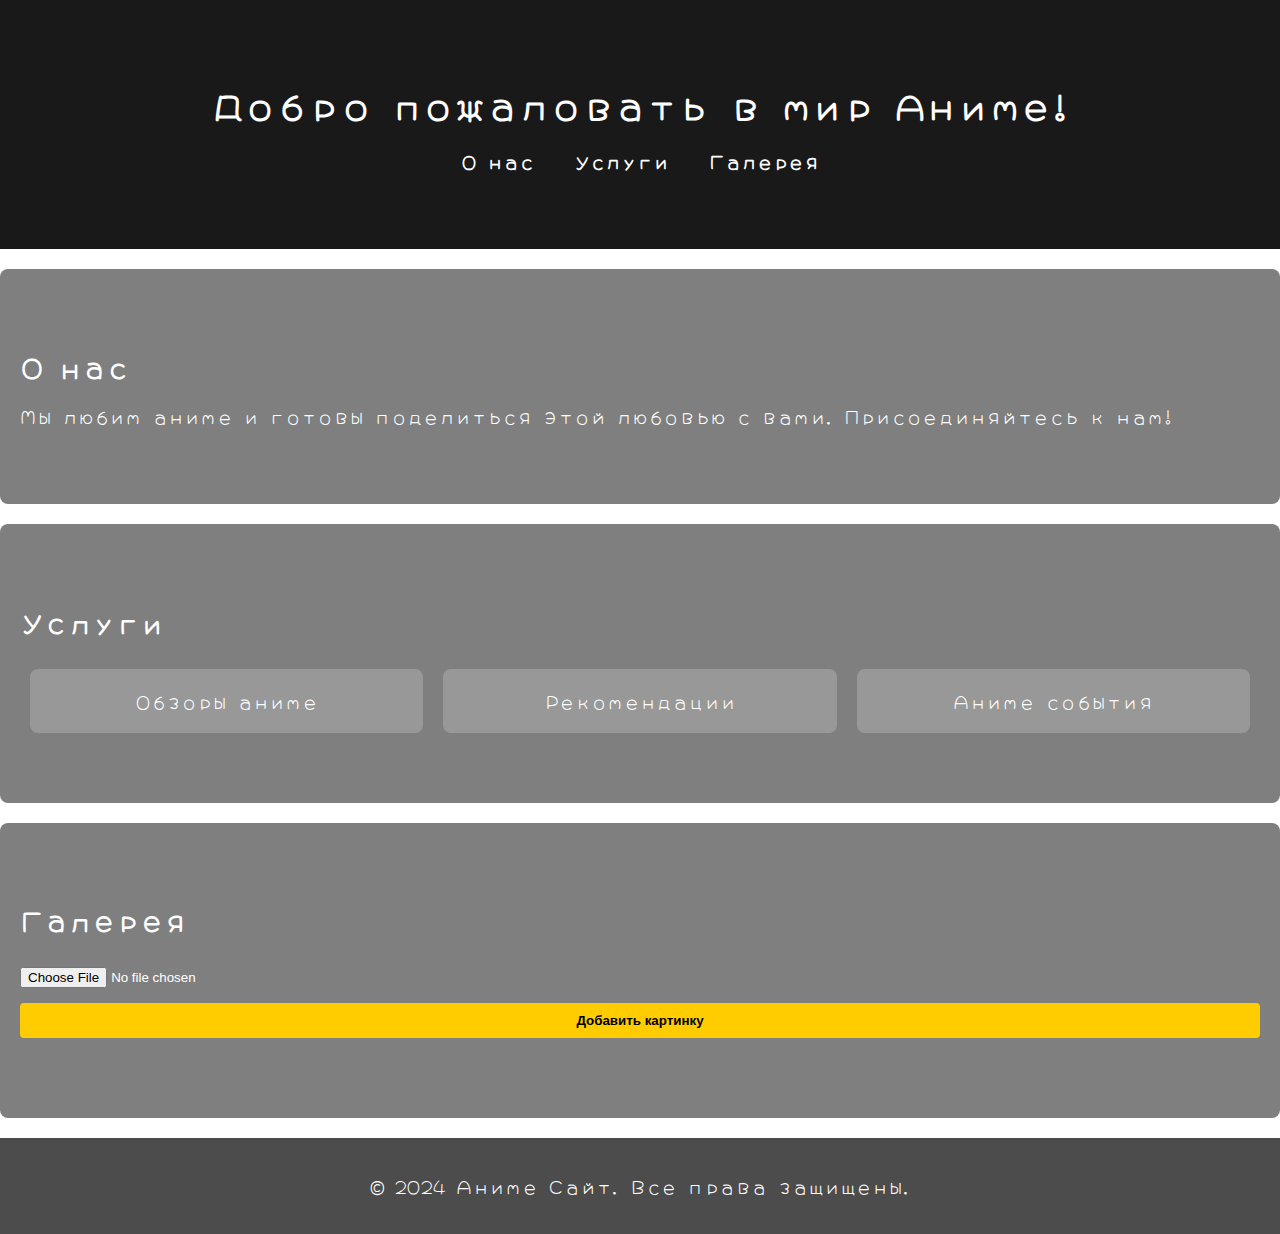
<file: index.html>
<!DOCTYPE html>
<html lang="ru">
<head>
<link rel="icon" href="favicon.ico" type="image/x-icon">
    <meta charset="UTF-8">
    <meta name="viewport" content="width=device-width, initial-scale=1.0">
    <title>Аниме Сайт</title>
    <link rel="stylesheet" href="style.css">
    <link href="https://fonts.googleapis.com/css2?family=Roboto:wght@400;700&family=Hachi Maru Pop&display=swap" rel="stylesheet">
</head>
<body>
    <header>
        <h1>Добро пожаловать в мир Аниме!</h1>
        <nav>
            <ul>
                <li><a href="#about">О нас</a></li>
                <li><a href="#services">Услуги</a></li>
                <li><a href="#gallery">Галерея</a></li>
            </ul>
        </nav>
    </header>

    <section id="about" class="section">
        <h2>О нас</h2>
        <p>Мы любим аниме и готовы поделиться этой любовью с вами. Присоединяйтесь к нам!</p>
    </section>

    <section id="services" class="section">
        <h2>Услуги</h2>
        <div class="service-list">
            <div class="service-item">Обзоры аниме</div>
            <div class="service-item">Рекомендации</div>
            <div class="service-item">Аниме события</div>
        </div>
    </section>

    <section id="gallery" class="section">
        <h2>Галерея</h2>
        <form id="uploadForm">
            <input type="file" id="imageUpload" accept="image/*" required>
            <button type="submit" class="animated-button">Добавить картинку</button>
        </form>
        <div id="imageGallery" class="image-gallery"></div>
    </section>

    <footer>
        <p>&copy; 2024 Аниме Сайт. Все права защищены.</p>
    </footer>

    <script src="script.js"></script>
</body>
</html>
</file>
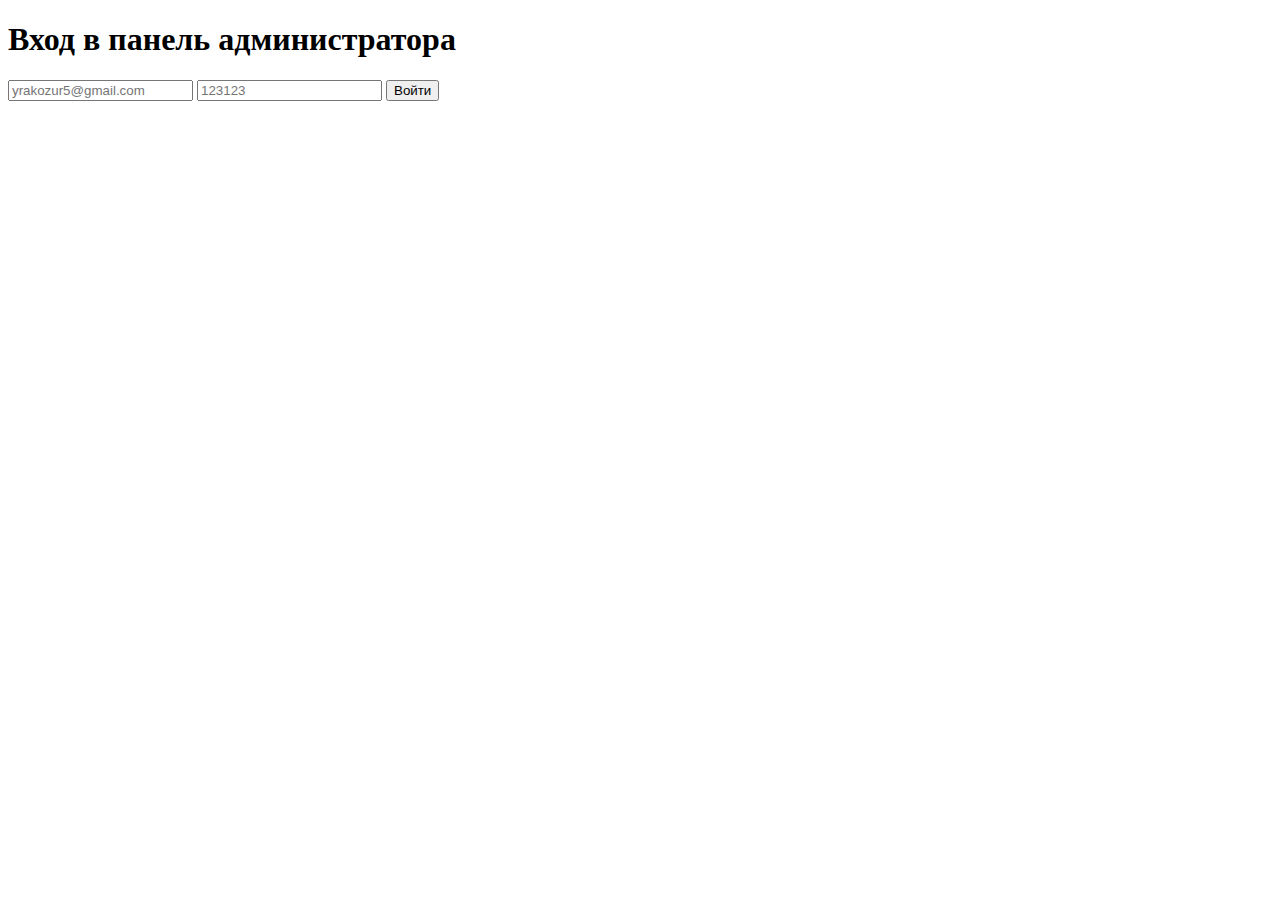
<file: admin-login.html>
<!DOCTYPE html>
<html lang="ru">
<head>
    <meta charset="UTF-8">
    <meta name="viewport" content="width=device-width, initial-scale=1.0">
    <title>Вход в панель администратора</title>
    <style>
        /* Стили как в предыдущих примерах */
    </style>
</head>
<body>

<header>
    <h1>Вход в панель администратора</h1>
</header>

<div class="content">
    <div class="form-container">
        <form id="adminLoginForm">
            <input type="email" name="email" placeholder="yrakozur5@gmail.com" required>
            <input type="password" name="password" placeholder="123123" required>
            <button type="submit">Войти</button>
        </form>
    </div>
</div>

<script>
    // Скрипт как в предыдущем примере
</script>

</body>
</html>
</file>
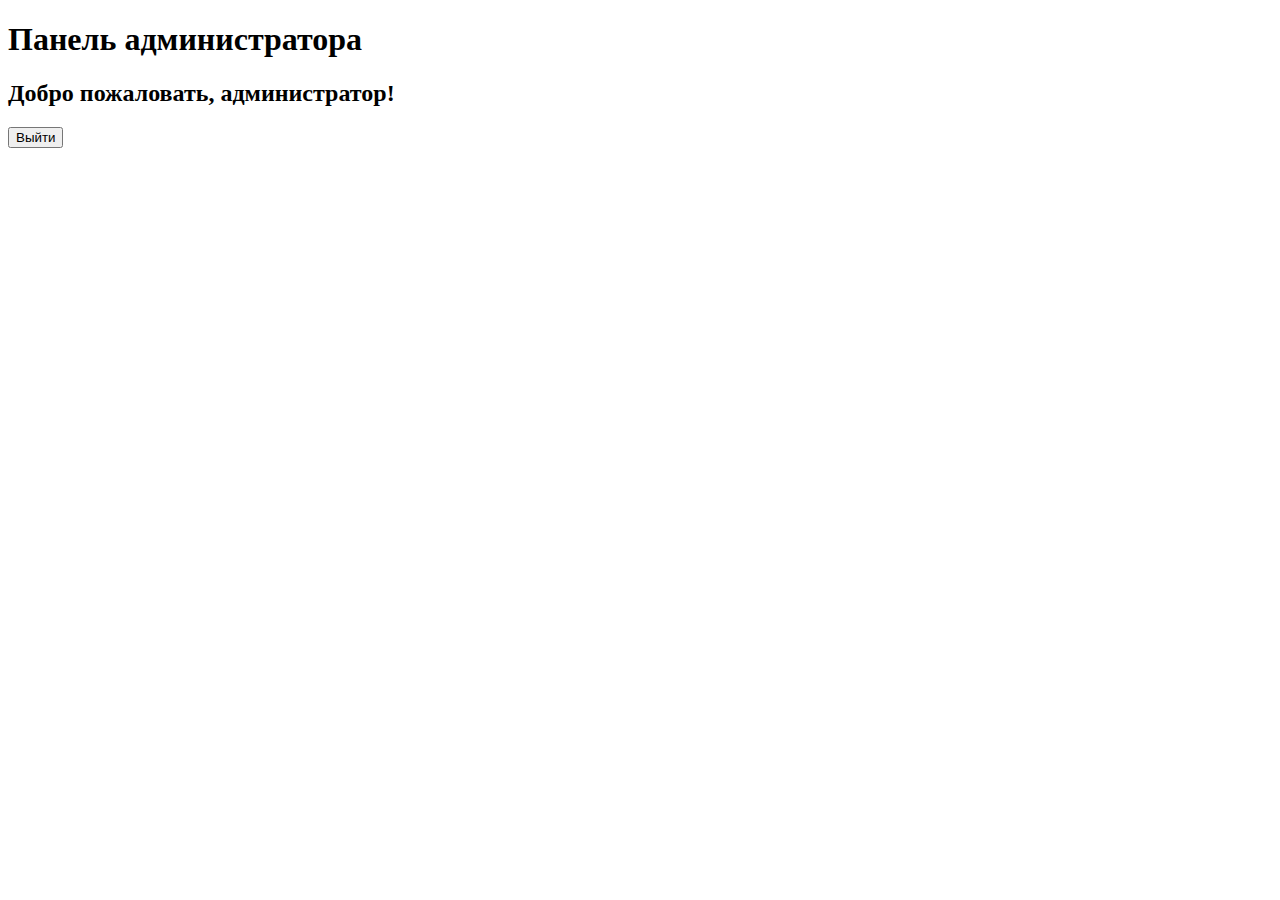
<file: admin.html>
<!DOCTYPE html>
<html lang="ru">
<head>
    <meta charset="UTF-8">
    <meta name="viewport" content="width=device-width, initial-scale=1.0">
    <title>Панель администратора</title>
    <style>
        /* Стили как в предыдущих примерах */
    </style>
</head>
<body>

<header>
    <h1>Панель администратора</h1>
</header>

<div class="content">
    <div class="admin-panel" id="adminPanel">
        <h2>Добро пожаловать, администратор!</h2>
        <p id="adminInfo"></p>
        <button id="logoutAdminButton">Выйти</button>
    </div>
</div>

<script>
    // Скрипт как в предыдущем примере
</script>

</body>
</html>
</file>
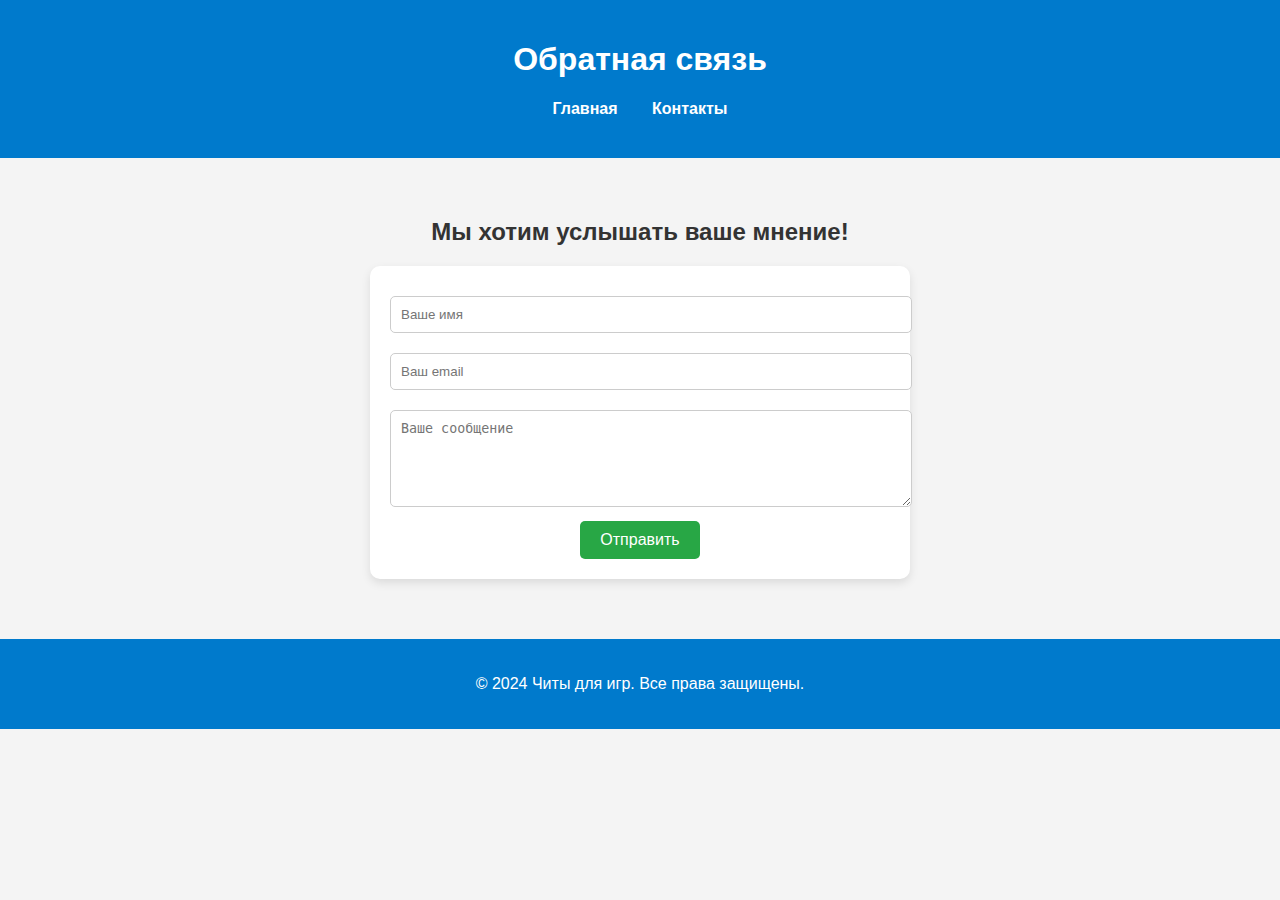
<file: contact.html>
<!DOCTYPE html>
<html lang="ru">
<head>
    <meta charset="UTF-8">
    <meta name="viewport" content="width=device-width, initial-scale=1.0">
    <title>Обратная связь</title>
    <link rel="stylesheet" href="https://cdnjs.cloudflare.com/ajax/libs/font-awesome/5.15.3/css/all.min.css">
    <style>
        body {
            font-family: 'Arial', sans-serif;
            background-color: #f4f4f4;
            color: #333;
            margin: 0;
            padding: 0;
        }
        header {
            background-color: #007acc;
            color: white;
            padding: 20px;
            text-align: center;
        }
        nav {
            margin: 20px 0;
        }
        nav a {
            color: #ffffff;
            margin: 0 15px;
            text-decoration: none;
            font-weight: bold;
        }
        .content {
            padding: 40px;
            text-align: center;
        }
        .form-container {
            background-color: white;
            margin: 20px auto;
            padding: 20px;
            border-radius: 10px;
            box-shadow: 0 4px 10px rgba(0, 0, 0, 0.1);
            max-width: 500px;
        }
        input, textarea {
            width: 100%;
            padding: 10px;
            margin: 10px 0;
            border: 1px solid #ccc;
            border-radius: 5px;
        }
        button {
            background-color: #28a745;
            color: white;
            border: none;
            padding: 10px 20px;
            border-radius: 5px;
            cursor: pointer;
            font-size: 1em;
        }
        button:hover {
            background-color: #218838;
        }
        footer {
            background-color: #007acc;
            color: white;
            text-align: center;
            padding: 20px;
        }
    </style>
</head>
<body>

<header>
    <h1>Обратная связь</h1>
    <nav>
        <a href="index.html">Главная</a>
        <a href="#contact">Контакты</a>
    </nav>
</header>

<div class="content">
    <h2>Мы хотим услышать ваше мнение!</h2>
    <div class="form-container">
        <form action="#" method="post">
            <input type="text" name="name" placeholder="Ваше имя" required>
            <input type="email" name="email" placeholder="Ваш email" required>
            <textarea name="message" placeholder="Ваше сообщение" rows="5" required></textarea>
            <button type="submit">Отправить</button>
        </form>
    </div>
</div>

<footer>
    <p>&copy; 2024 Читы для игр. Все права защищены.</p>
</footer>

</body>
</html>
</file>
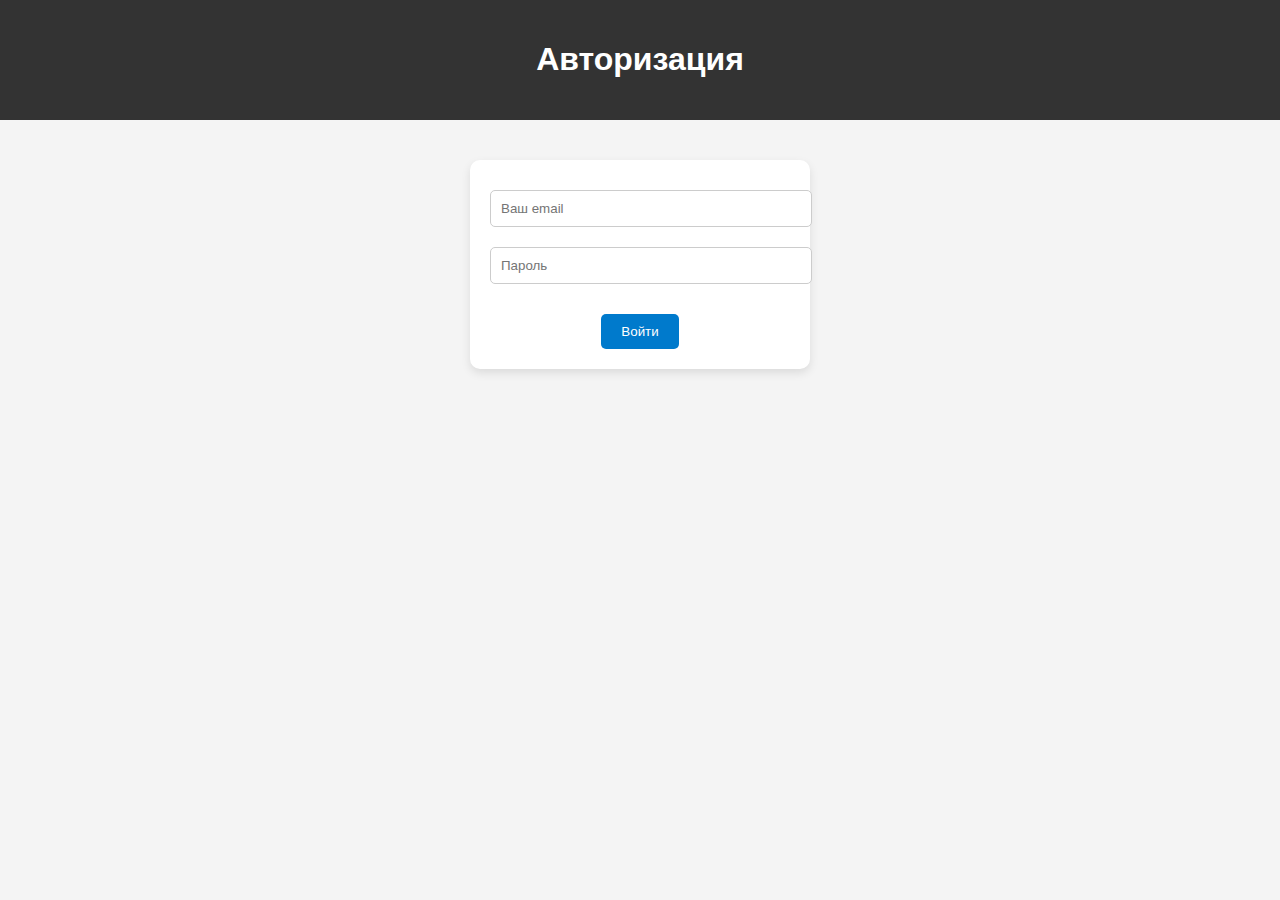
<file: login.html>
<!DOCTYPE html>
<html lang="ru">
<head>
    <meta charset="UTF-8">
    <meta name="viewport" content="width=device-width, initial-scale=1.0">
    <title>Авторизация</title>
    <style>
        body {
            font-family: 'Arial', sans-serif;
            background-color: #f4f4f4;
            color: #333;
            margin: 0;
            padding: 0;
        }
        header {
            background-color: #333;
            color: white;
            padding: 20px;
            text-align: center;
        }
        .content {
            padding: 40px;
            display: flex;
            flex-direction: column;
            align-items: center;
        }
        .form-container {
            background-color: white;
            padding: 20px;
            border-radius: 10px;
            box-shadow: 0 4px 10px rgba(0, 0, 0, 0.1);
            width: 300px;
            text-align: center;
        }
        input {
            width: 100%;
            padding: 10px;
            margin: 10px 0;
            border: 1px solid #ccc;
            border-radius: 5px;
        }
        button {
            background-color: #007acc;
            color: white;
            border: none;
            padding: 10px 20px;
            border-radius: 5px;
            cursor: pointer;
            margin-top: 20px;
        }
        button:hover {
            background-color: #005f8f;
        }
    </style>
</head>
<body>

<header>
    <h1>Авторизация</h1>
</header>

<div class="content">
    <div class="form-container">
        <form id="loginForm">
            <input type="email" name="email" placeholder="Ваш email" required>
            <input type="password" name="password" placeholder="Пароль" required>
            <button type="submit">Войти</button>
        </form>
    </div>
</div>

<script>
    document.getElementById('loginForm').addEventListener('submit', function(event) {
        event.preventDefault();

        const email = this.email.value;
        const password = this.password.value;

        const users = JSON.parse(localStorage.getItem('users')) || [];
        const user = users.find(user => user.email === email && user.password === password);

        if (user) {
            localStorage.setItem('currentUserEmail', email); // Сохраняем текущий email
            window.location.href = 'dashboard.html'; // Перенаправление на личный кабинет
        } else {
            alert('Неверные учетные данные.');
        }
    });
</script>

</body>
</html>
</file>
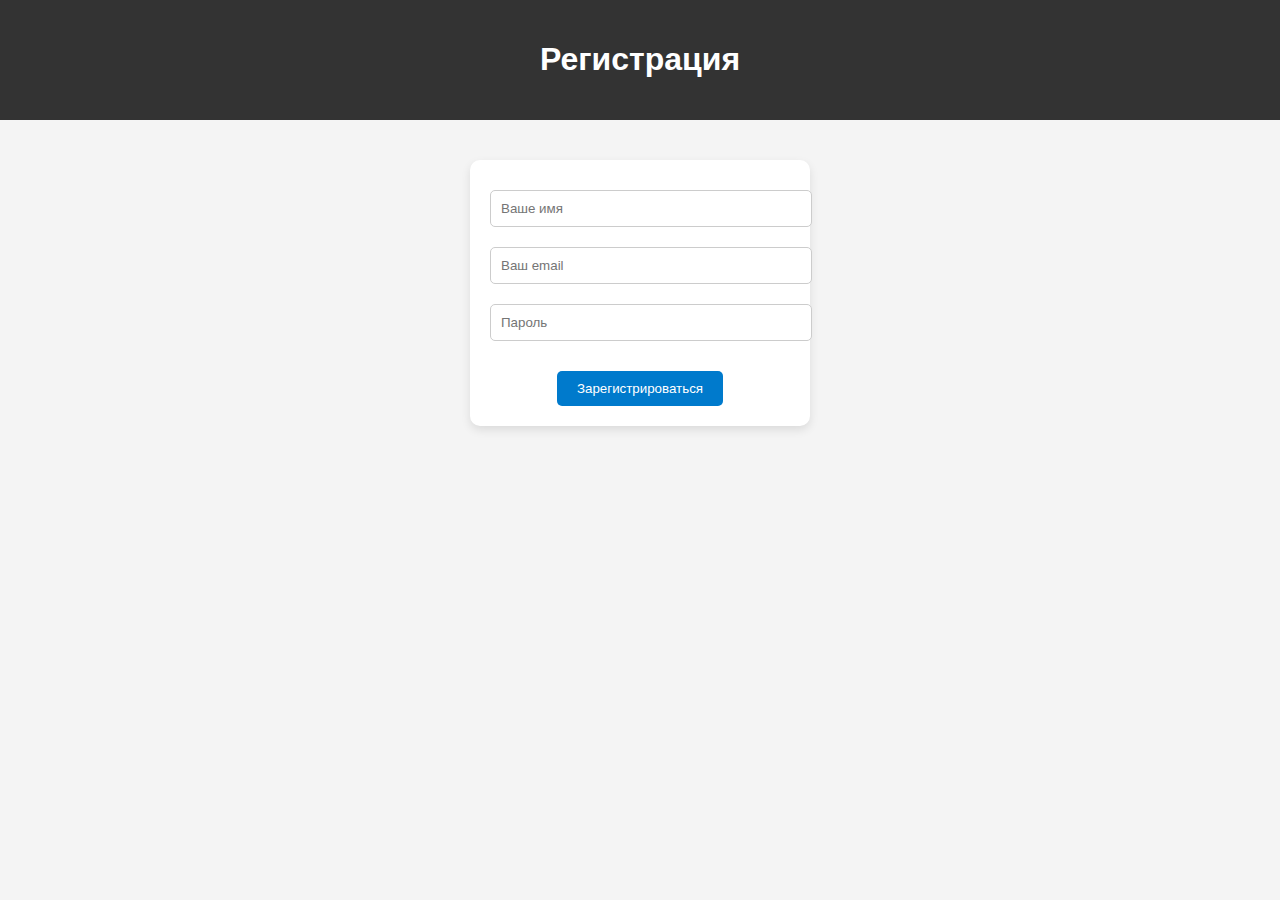
<file: registration.html>
<!DOCTYPE html>
<html lang="ru">
<head>
    <meta charset="UTF-8">
    <meta name="viewport" content="width=device-width, initial-scale=1.0">
    <title>Регистрация</title>
    <style>
        body {
            font-family: 'Arial', sans-serif;
            background-color: #f4f4f4;
            color: #333;
            margin: 0;
            padding: 0;
        }
        header {
            background-color: #333;
            color: white;
            padding: 20px;
            text-align: center;
        }
        .content {
            padding: 40px;
            display: flex;
            flex-direction: column;
            align-items: center;
        }
        .form-container {
            background-color: white;
            padding: 20px;
            border-radius: 10px;
            box-shadow: 0 4px 10px rgba(0, 0, 0, 0.1);
            width: 300px;
            text-align: center;
        }
        input {
            width: 100%;
            padding: 10px;
            margin: 10px 0;
            border: 1px solid #ccc;
            border-radius: 5px;
        }
        button {
            background-color: #007acc;
            color: white;
            border: none;
            padding: 10px 20px;
            border-radius: 5px;
            cursor: pointer;
            margin-top: 20px;
        }
        button:hover {
            background-color: #005f8f;
        }
    </style>
</head>
<body>

<header>
    <h1>Регистрация</h1>
</header>

<div class="content">
    <div class="form-container">
        <form id="registrationForm">
            <input type="text" name="name" placeholder="Ваше имя" required>
            <input type="email" name="email" placeholder="Ваш email" required>
            <input type="password" name="password" placeholder="Пароль" required>
            <button type="submit">Зарегистрироваться</button>
        </form>
    </div>
</div>

<script>
    document.getElementById('registrationForm').addEventListener('submit', function(event) {
        event.preventDefault();

        const name = this.name.value;
        const email = this.email.value;
        const password = this.password.value;

        const users = JSON.parse(localStorage.getItem('users')) || [];
        const existingUser = users.find(user => user.email === email);

        if (existingUser) {
            alert('Пользователь с таким email уже существует.');
            return;
        }

        users.push({ name, email, password });
        localStorage.setItem('users', JSON.stringify(users));
        alert('Регистрация прошла успешно!');
        window.location.href = 'login.html'; // Перенаправление на страницу входа
    });
</script>

</body>
</html>
</file>
<file: style.css>
body {
    font-family: 'Hachi Maru Pop', 'Roboto', sans-serif;
    background: url('https://images.wallpaperscraft.ru/image/single/devushka_kapiushon_ushki_1013418_1280x960.jpg') no-repeat center center fixed;
    background-size: cover;
    color: white;
    margin: 0;
    padding: 0;
}

header {
    text-align: center;
    padding: 60px 0;
    background-color: rgba(0, 0, 0, 0.7);
    transition: background-color 0.3s;
}

header:hover {
    background-color: rgba(0, 0, 0, 0.9);
}

nav ul {
    list-style: none;
    padding: 0;
}

nav ul li {
    display: inline;
    margin: 0 15px;
}

nav a {
    color: white;
    text-decoration: none;
    font-weight: bold;
    transition: color 0.3s;
}

nav a:hover {
    color: #ffcc00;
}

.section {
    padding: 60px 20px;
    background-color: rgba(0, 0, 0, 0.5);
    margin: 20px 0;
    border-radius: 8px;
}

.service-list {
    display: flex;
    justify-content: space-around;
}

.service-item {
    background-color: rgba(255, 255, 255, 0.2);
    padding: 20px;
    border-radius: 8px;
    margin: 10px;
    flex: 1;
    text-align: center;
    transition: transform 0.3s;
}

.service-item:hover {
    transform: scale(1.05);
}

form {
    display: flex;
    flex-direction: column;
}

form label {
    margin-top: 10px;
}

form input {
    margin-top: 10px;
}

.animated-button {
    margin-top: 15px;
    padding: 10px;
    background-color: #ffcc00;
    border: none;
    border-radius: 4px;
    cursor: pointer;
    font-weight: bold;
    position: relative;
    overflow: hidden;
    transition: background-color 0.3s, transform 0.3s;
}

.animated-button:hover {
    background-color: #e6b800;
    transform: translateY(-2px);
}

.image-gallery {
    display: flex;
    flex-wrap: wrap;
    margin-top: 20px;
}

.image-gallery img {
    max-width: 150px;
    margin: 10px;
    border-radius: 8px;
    box-shadow: 0 4px 8px rgba(0, 0, 0, 0.5);
}

footer {
    text-align: center;
    padding: 20px;
    background-color: rgba(0, 0, 0, 0.7);
}
</file>
